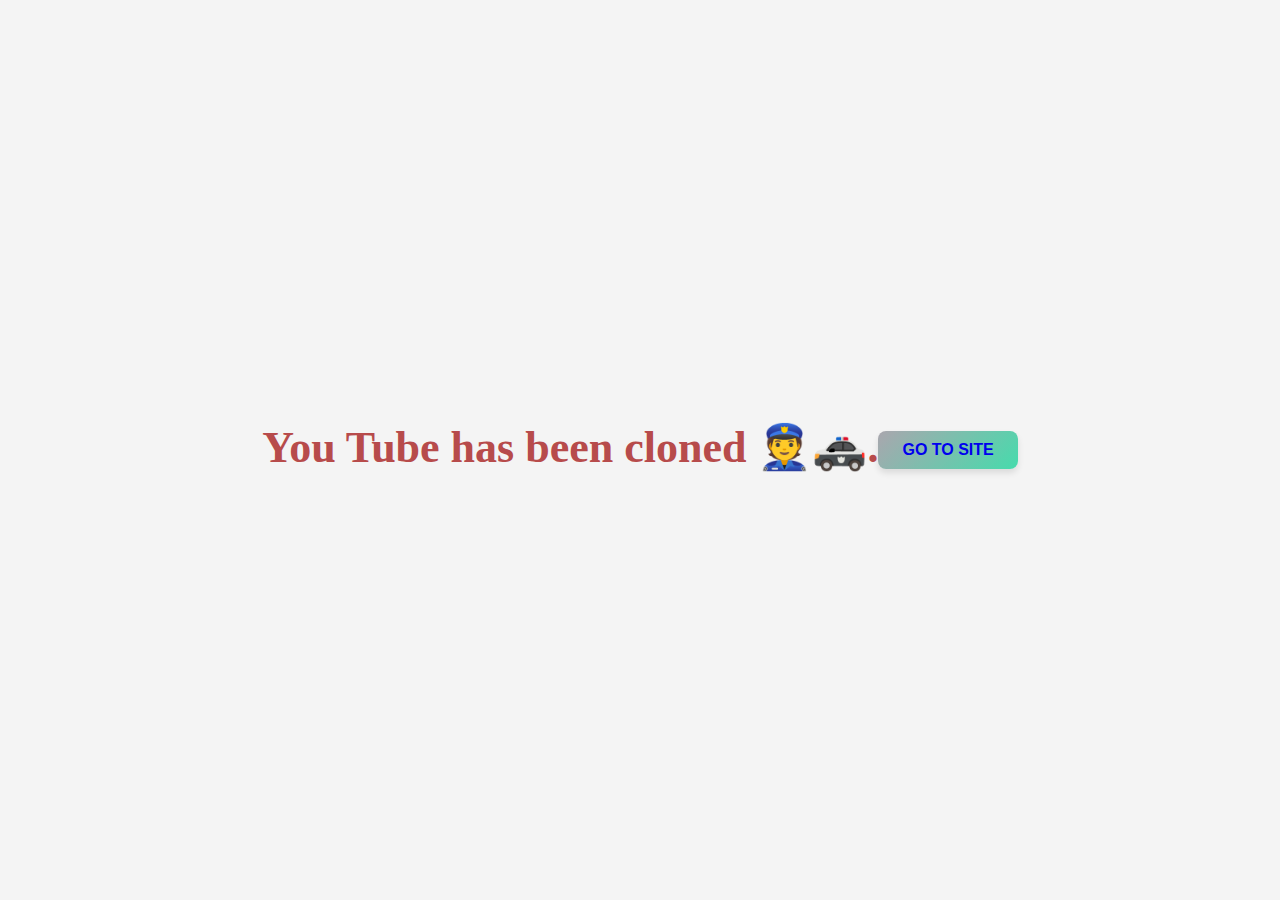
<file: firstpage.html>
<!DOCTYPE html>
<html lang="en">
  <head>
    <meta charset="UTF-8" />
    <meta name="viewport" content="width=device-width, initial-scale=1.0" />
    <meta
      name="description"
      content="A simple YouTube clone built with HTML & CSS"
    />
    <meta name="keywords" content="YouTube, clone, video platform" />
    <meta name="author" content="Tony" />

    <link rel="stylesheet" href="./css/firstpage.css" />
    <title>YouTube Clone</title>
  </head>
  <body>
    <h3 class="typing-text"><span></span></h3>
    <a href="first_page.html"
      ><button class="beautiful-button">
        <a href="index.html">Go to Site</a>
      </button></a
    >
  </body>
</html>
</file>
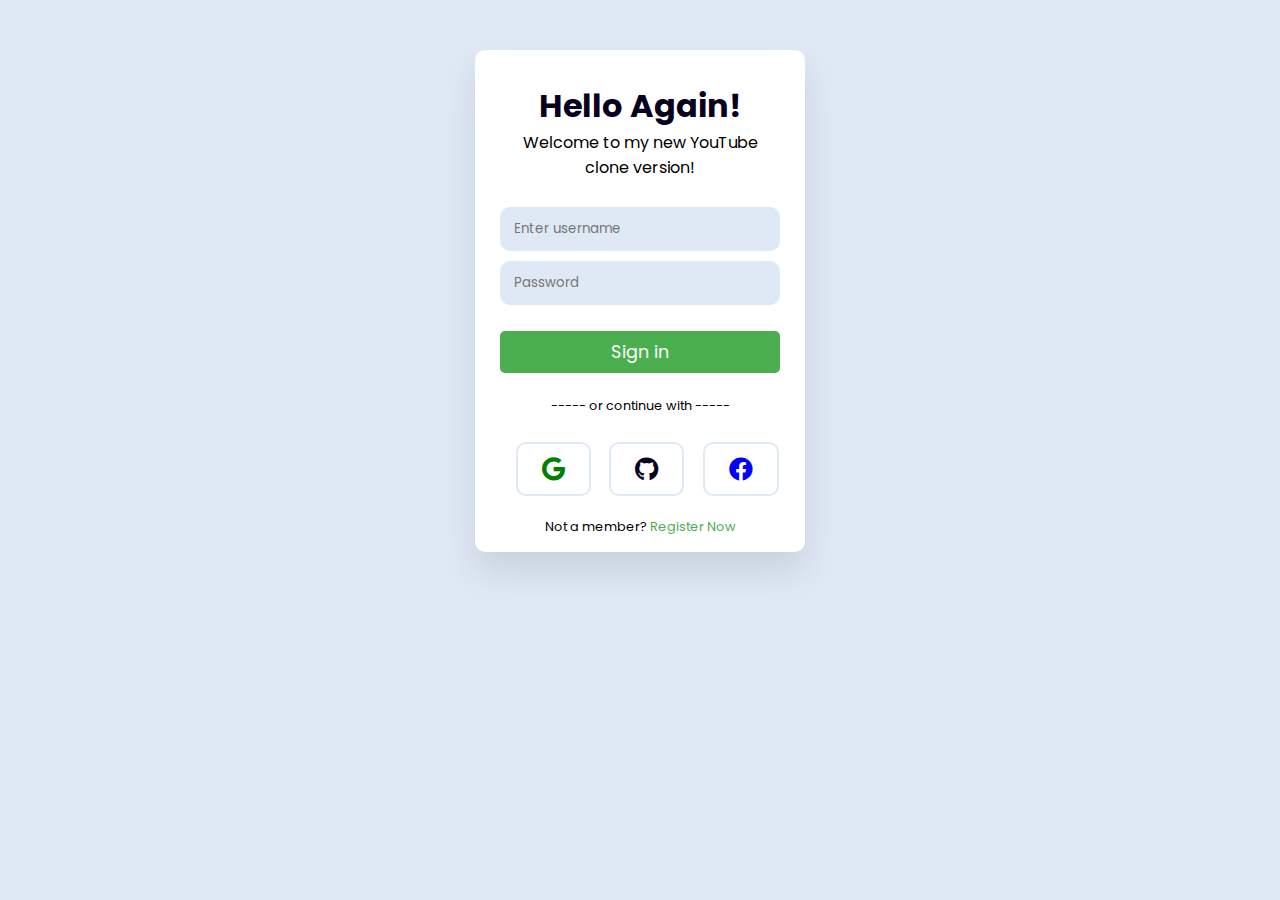
<file: login.html>
<!DOCTYPE html>
<html lang="en">
  <head>
    <meta charset="UTF-8" />
    <title>Cool Login form | By Tony</title>
    <link rel="stylesheet" href="./css/login.css" />
    <!-- Font Awesome Cdn Link -->
    <link
      rel="stylesheet"
      href="https://cdnjs.cloudflare.com/ajax/libs/font-awesome/5.15.3/css/all.min.css"
    />
  </head>
  <body>
    <div class="wrapper">
      <h1>Hello Again!</h1>
      <p>Welcome to my new YouTube <br />clone version!</p>
      <form>
        <input type="text" class="username" placeholder="Enter username" />
        <input type="password" class="password" placeholder="Password" />
        <!-- <p class="recover">
           <a href="#">Recover Password</a> 
        </p> -->
      </form>
      <button class="btnSignin">Sign in</button>
      <p class="or">----- or continue with -----</p>
      <div class="icons">
        <i class="fab fa-google"></i>
        <i class="fab fa-github"></i>
        <i class="fab fa-facebook"></i>
      </div>
      <div class="not-member">
        Not a member? <a href="register.html">Register Now</a>
      </div>
    </div>
    <script src="login.js"></script>
  </body>
</html>
</file>
<file: css/firstpage.css>
/* Centering the wrapper using Flexbox */
body {
  margin: 0;
  height: 100vh;
  display: flex;
  justify-content: center;
  align-items: center;
  background-color: #f4f4f4; /* Optional background color */
}

/* Wrapper for the text and button */
.center-wrapper {
  text-align: center;
}

/* Styling for the typing text */
.typing-text {
  font-size: 44px;
  font-weight: 600;
  min-width: 280px;
  margin-bottom: 50px; /* Add spacing between text and button */
}

/* Typing effect remains unchanged */
.typing-text span {
  position: relative;
}

.typing-text span::before {
  content: "You Tube has been cloned 👮🚓.";
  color: #b74b4b;
  animation: words 15s forwards;
}

.typing-text span::after {
  position: absolute;
  height: 100%;
  border-left: 3px solid black;
  right: -8px;
  animation: cursor 0.6s infinite;
}

/* Cursor animation */
@keyframes cursor {
  to {
    border-left: 3px solid #b74b4b;
  }
}

/* Text animation */
@keyframes words {
  0%,
  15% {
    content: "Hello everyone 👋";
  }
  16%,
  34% {
    content: "Welcome to the social devs site ";
  }
  35%,
  50% {
    content: "The 'SOCIAL DEVS' best team!";
  }
  51%,
  71% {
    content: "But I decided to give you early access (●'◡'●)";
  }
  72%,
  100% {
    content: "Press this button to see ...👉";
  }
}

/* Beautiful button styling */
.beautiful-button {
  display: inline-block;
  padding: 10px 24px;
  font-size: 16px;
  font-weight: bold;
  color: white;
  background: linear-gradient(135deg, #aaa6ae, #46dbac);
  border: none;
  border-radius: 8px;
  cursor: pointer;
  text-transform: uppercase;
  box-shadow: 0 4px 6px rgba(0, 0, 0, 0.1);
  transition: all 0.3s ease;
  a {
    text-decoration: none;
  }
}

.beautiful-button:hover {
  background: linear-gradient(135deg, #13c877, #abada8);
  transform: scale(1.05);
  box-shadow: 0 6px 8px rgba(0, 0, 0, 0.2);
}

.beautiful-button:active {
  transform: scale(0.97);
  box-shadow: 0 3px 5px rgba(0, 0, 0, 0.15);
}
</file>
<file: css/login.css>
/* <span style  ="font-family: verdana, geneva, sans-serif;"></span> */
@import url("https://fonts.googleapis.com/css2?family=Poppins:wght@400;600&display=swap");

/* @import url(./basic.css); */
* {
  margin: 0;
  padding: 0;
  box-sizing: border-box;
  font-family: "Poppins", sans-serif;
}
body {
  background: #dfe9f5;
}

.wrapper {
  width: 330px;
  padding: 2rem 0 1rem 0;
  margin: 50px auto;
  background: #fff;
  border-radius: 10px;
  text-align: center;
  box-shadow: 0 20px 35px rgba(0, 0, 0, 0.1);
}

h1 {
  font-size: 2rem;
  color: #07001f;
}

p {
  margin-bottom: 1.7rem;
}

form input {
  width: 85%;
  outline: none;
  border: none;
  background: #dfe9f5;
  padding: 12px 14px;
  margin-bottom: 10px;
  border-radius: 10px;
}

.recover {
  text-align: right;
  font-size: 0.8rem;
  margin: 0.2rem 1.7rem 0 0;
}

.recover a {
  text-decoration: none;
  color: #07001f;
}

button {
  font-size: 1.1rem;
  margin-top: 1rem;
  padding: 8px 0;
  border-radius: 5px;
  outline: none;
  border: none;
  width: 85%;
  /* background: tomato; */
  background-color: #4caf4f;

  color: #fff;
  cursor: pointer;
}

button:hover {
  background: rgba(122, 30, 30, 0.767);
  /* color: #4caf4f; */
}

.or {
  font-size: 0.8rem;
  margin-top: 1.5rem;
}

.icons i {
  color: #07001f;
  padding: 00.8rem 1.5rem;
  border-radius: 10px;
  margin-left: 0.9rem;
  font-size: 1.5rem;
  cursor: pointer;
  border: 2px solid #dfe9f5;
}

.icons i:hover {
  color: #fff !important;
  background: #07001f;
  transition: 1s;
}

.icons i:first-child {
  color: green;
}

.icons i:last-child {
  color: blue;
}

.not-member {
  font-size: 0.8rem;
  margin-top: 1.4rem;
}

.not-member a {
  color: #4caf4f;
  text-decoration: none;
}

a:hover {
  text-decoration: underline;
}
</file>
